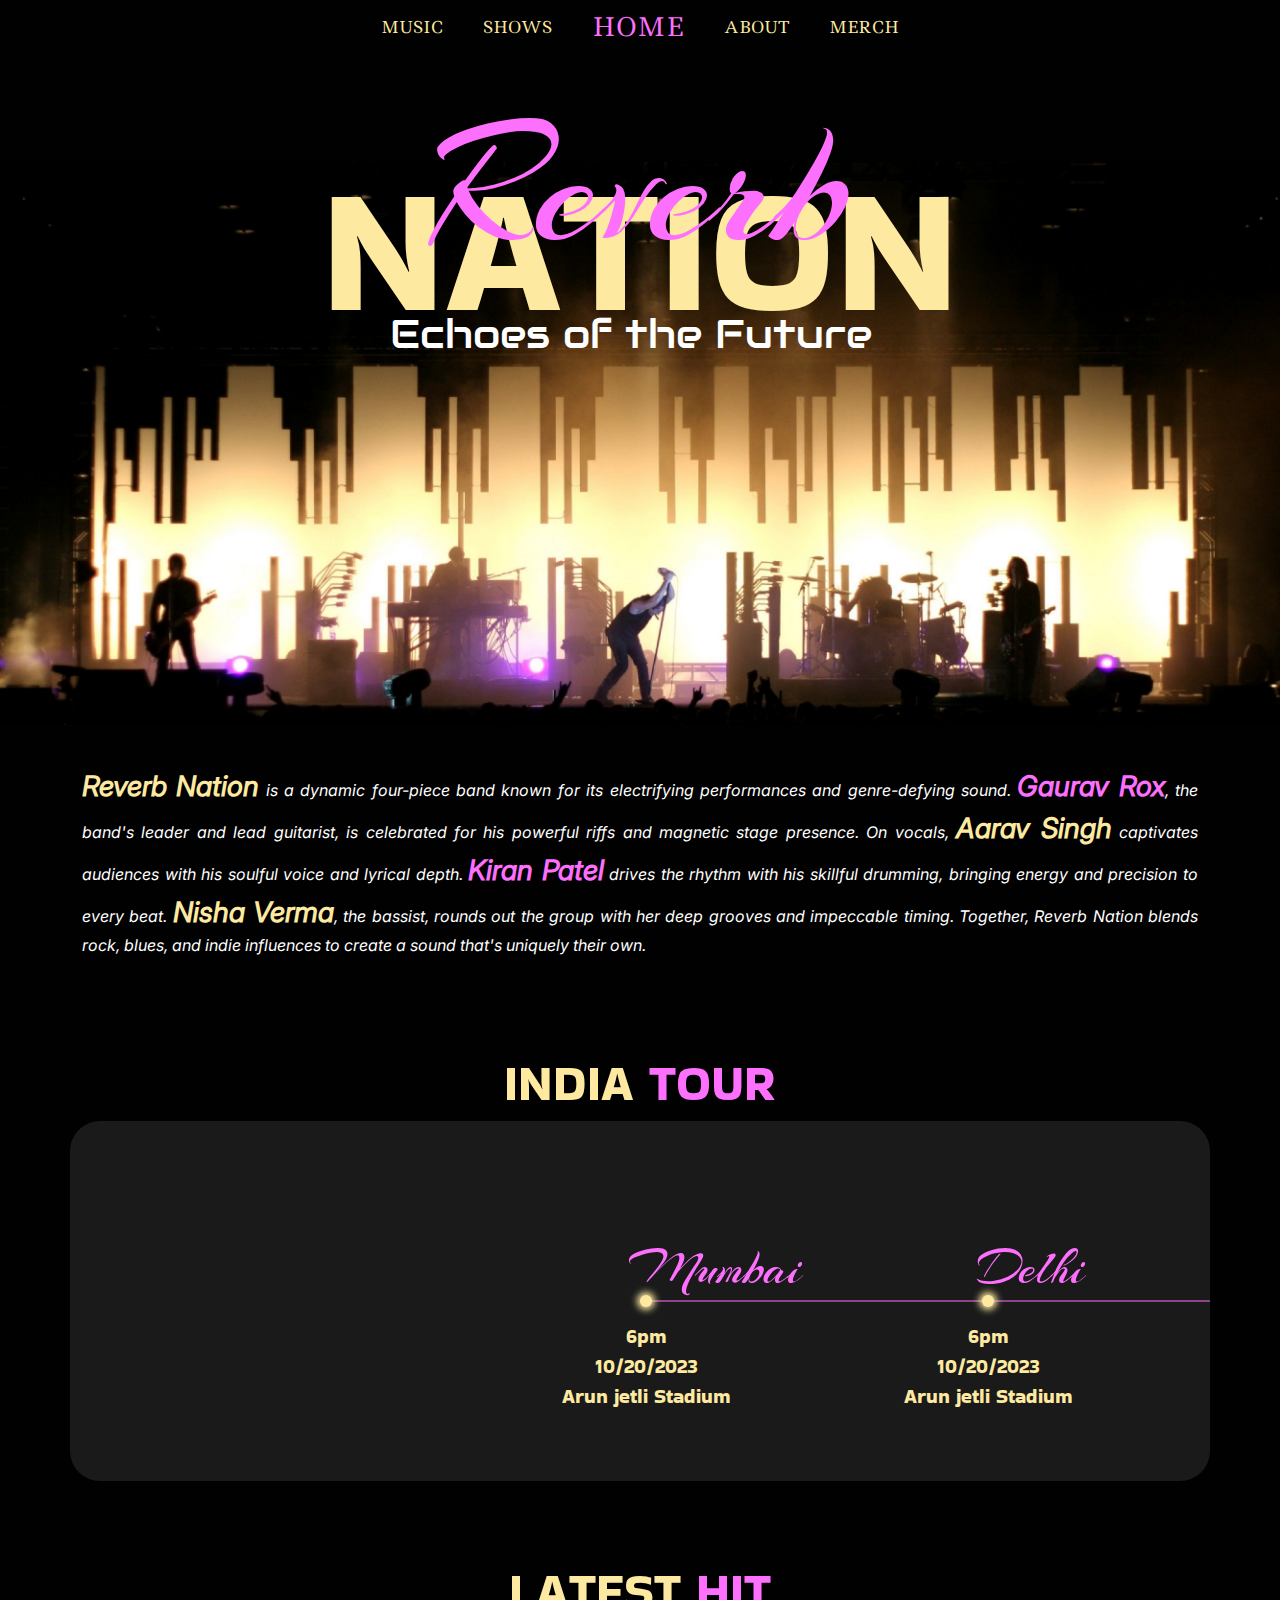
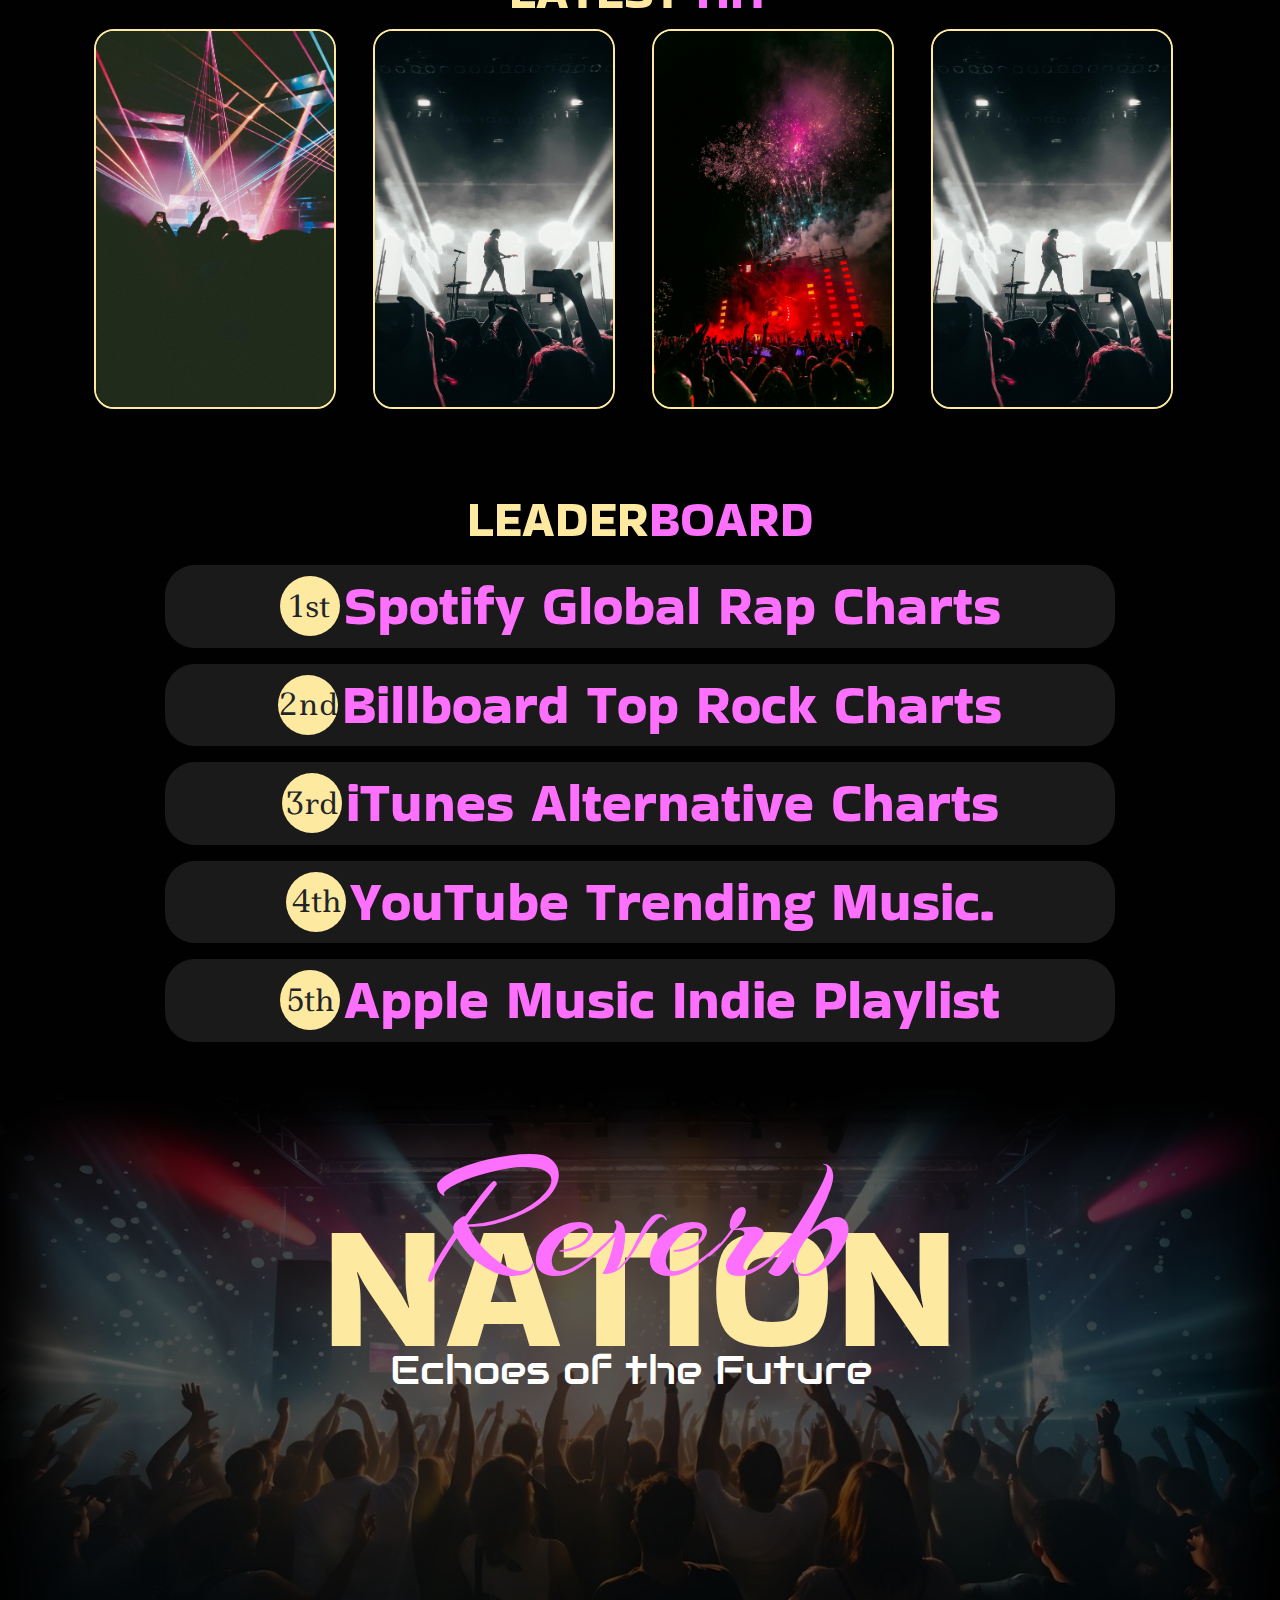
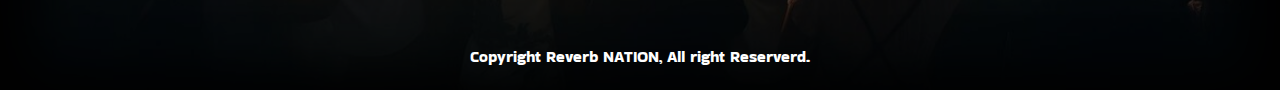
<file: index.html>
<!doctype html>
<html lang="en">
  <head>
    <meta charset="utf-8">
    <meta name="viewport" content="width=device-width, initial-scale=1">
    <title>Reverb Nation</title>
    <link rel="stylesheet" href="https://cdnjs.cloudflare.com/ajax/libs/font-awesome/6.6.0/css/all.min.css" integrity="sha512-Kc323vGBEqzTmouAECnVceyQqyqdsSiqLQISBL29aUW4U/M7pSPA/gEUZQqv1cwx4OnYxTxve5UMg5GT6L4JJg==" crossorigin="anonymous" referrerpolicy="no-referrer" />
    <link href="https://cdn.jsdelivr.net/npm/bootstrap@5.3.3/dist/css/bootstrap.min.css" rel="stylesheet" integrity="sha384-QWTKZyjpPEjISv5WaRU9OFeRpok6YctnYmDr5pNlyT2bRjXh0JMhjY6hW+ALEwIH" crossorigin="anonymous">
    <link href="Styles/index.css" rel="stylesheet" >
  </head>
  <body >

    <!-- Nav Bar -->
    <nav class="nav_bar py-2 ">
        <div class="container">
            <div class="col-auto col-sm-8 col-md-6 mx-auto ">
                <ul class="nav_list">
                    <li class="nav_items"><a href="music2.html">MUSIC</a></li>
                    <li class="nav_items"><a href="shows2.html">SHOWS</a></li>
                    <li class="nav_items nav_active"><a href="">HOME</a></li>
                    <li class="nav_items"><a href="about.html">ABOUT</a></li>
                    <li class="nav_items"><a href="">MERCH</a></li>
                </ul>
            </div>
        </div>
    </nav>

    <!-- Hero Section -->
     <section class="hero">
        <div class="hero_text_container">
            <div class="hero_text">
                <span class="nation">NATION</span>
                <span class="reverb">Reverb</span>

                <p class="echo">Echoes of the Future</p>
            </div>
        </div>
        <div class="hero_img">
            <img src="Assets/Images/music-band-2.jpg">
        </div>
     </section>

     <!-- About Section -->
     <section class="about section-padding">
        <div class="container">
            <div class="col mx-auto">
                <p class="about_text">
                    <span class="highlight-gold">Reverb Nation</span> is a dynamic four-piece band known for its electrifying performances and genre-defying sound.
                     <span class="highlight-pink">Gaurav Rox</span>, the band's leader and lead guitarist, is celebrated for his powerful riffs and magnetic stage presence. 
                     On vocals, <span class="highlight-gold">Aarav Singh</span> captivates audiences with his soulful voice and lyrical depth. 
                     <span class="highlight-pink">Kiran Patel</span> drives the rhythm with his skillful drumming, bringing energy and precision to every beat. 
                     <span class="highlight-gold">Nisha Verma</span>, the bassist, rounds out the group with her deep grooves and impeccable timing. 
                     Together, Reverb Nation blends rock, blues, and indie influences to create a sound that's uniquely their own.
                </p>
            </div>
        </div>
     </section>

     <!-- Tour Section -->
      <section class="Tour section-padding">
        <div class="container">
            <div class="row">
                <div class="col-auto mx-auto">
                    <h1 class="section-heading">INDIA <span class="heading-half">TOUR</span></h1>
                </div>
            </div>
            <div class="row Tour-box-row">
                <div class="col  mx-auto Tour-box " id="tour_box">
                    <div class="line">
                    </div>
                    <div class="place center">
                        <div class="place-detail">
                            <span class="place-name">Mumbai</span>
                            <p class="details">
                                6pm <br>
                                10/20/2023 <br>
                                Arun jetli Stadium
                            </p>
                        </div>
                    </div>
                    <div class="place center">
                        <div class="place-detail">
                            <span class="place-name">Delhi</span>
                            <p class="details">
                                6pm <br>
                                10/20/2023 <br>
                                Arun jetli Stadium
                            </p>
                        </div>
                    </div>
                    <div class="place center">
                        <div class="place-detail">
                            <span class="place-name">Kolkata</span>
                            <p class="details">
                                6pm <br>
                                10/20/2023 <br>
                                Arun jetli Stadium
                            </p>
                        </div>
                    </div>
                    <div class="place center">
                        <div class="place-detail">
                            <span class="place-name">Mumbai</span>
                            <p class="details">
                                6pm <br>
                                10/20/2023 <br>
                                Arun jetli Stadium
                            </p>
                        </div>
                    </div>
                    <div class="place center">
                        <div class="place-detail">
                            <span class="place-name">Delhi</span>
                            <p class="details">
                                6pm <br>
                                10/20/2023 <br>
                                Arun jetli Stadium
                            </p>
                        </div>
                    </div>
                    <div class="place center">
                        <div class="place-detail">
                            <span class="place-name">Kolkata</span>
                            <p class="details">
                                6pm <br>
                                10/20/2023 <br>
                                Arun jetli Stadium
                            </p>
                        </div>
                    </div>
                </div>
            </div>
        </div>
      </section>


     <!-- Latest Hit Section -->
      <!-- <section class="Tour section-padding">
        <div class="container">
            <div class="row">
                <div class="col-auto mx-auto">
                    <h1 class="section-heading">LATEST <span class="heading-half">HIT</span></h1>
                </div>
            </div>
            <div class="row mx-auto">
                <div class="col-3 songs"><div class="song-div">
                    <img src="Assets/Images/hit1.jpg" height="100%" width="100%" alt="" srcset="">
                    <div class="song-details center cursor-pointer" >
                        <i class="fa-solid fa-circle-play " style="font-size: 100px;"></i>
                        <p class="song-name">Echoes in the Dark</p>
                    </div>
                </div></div>
                <div class="col-3 songs"><div class="song-div">
                    <img src="Assets/Images/hit2.jpg" height="100%" width="100%" alt="" srcset="">
                    <div class="song-details center cursor-pointer" >
                        <i class="fa-solid fa-circle-play " style="font-size: 100px;"></i>
                        <p class="song-name">Midnight Mirage</p>
                    </div>
                </div></div>
                <div class="col-3 songs"><div class="song-div">
                    <img src="Assets/Images/hit3.jpg" height="100%" width="100%" alt="" srcset="">
                    <div class="song-details center cursor-pointer" >
                        <i class="fa-solid fa-circle-play " style="font-size: 100px;"></i>
                        <p class="song-name">Silent Thunder</p>
                    </div>
                </div></div>
                <div class="col-3 songs"><div class="song-div">
                    <img src="Assets/Images/hit2.jpg" height="100%" width="100%" alt="" srcset="">
                    <div class="song-details center cursor-pointer" >
                        <i class="fa-solid fa-circle-play " style="font-size: 100px;"></i>
                        <p class="song-name">Fading Shadows</p>
                    </div>
                </div></div>
            </div>
        </div>
      </section> -->

      <section class="Tour section-padding">
        <div class="container">
            <div class="row">
                <div class="col-auto mx-auto">
                    <h1 class="section-heading">LATEST <span class="heading-half">HIT</span></h1>
                </div>
            </div>
            <div class="row mx-auto">
                <div class="col-3 songs">
                    <div class="song-div" data-song-name="Echoes in the Dark" data-song-video="Assets/video/Echoes in The Dark - Uriah Heep.mp4">
                        <img src="Assets/Images/hit1.jpg" height="100%" width="100%" alt="Echoes in the Dark">
                        <div class="song-details center cursor-pointer">
                            <i class="fa-solid fa-circle-play" style="font-size: 100px;"></i>
                            <p class="song-name">Echoes in the Dark</p>
                        </div>
                    </div>
                </div>
                <div class="col-3 songs">
                    <div class="song-div" data-song-name="Midnight Mirage" data-song-video="Assets/video/video2.mp4">
                        <img src="Assets/Images/hit2.jpg" height="100%" width="100%" alt="Midnight Mirage">
                        <div class="song-details center cursor-pointer">
                            <i class="fa-solid fa-circle-play" style="font-size: 100px;"></i>
                            <p class="song-name">Midnight Mirage</p>
                        </div>
                    </div>
                </div>
                <div class="col-3 songs">
                    <div class="song-div" data-song-name="Midnight Mirage" data-song-video="Assets/video/Echoes in The Dark - Uriah Heep.mp4">
                        <img src="Assets/Images/hit3.jpg" height="100%" width="100%" alt="Midnight Mirage">
                        <div class="song-details center cursor-pointer">
                            <i class="fa-solid fa-circle-play" style="font-size: 100px;"></i>
                            <p class="song-name">Midnight Mirage</p>
                        </div>
                    </div>
                </div>
                <div class="col-3 songs">
                    <div class="song-div" data-song-name="Midnight Mirage" data-song-video="Assets/video/Echoes in The Dark - Uriah Heep.mp4">
                        <img src="Assets/Images/hit2.jpg" height="100%" width="100%" alt="Midnight Mirage">
                        <div class="song-details center cursor-pointer">
                            <i class="fa-solid fa-circle-play" style="font-size: 100px;"></i>
                            <p class="song-name">Midnight Mirage</p>
                        </div>
                    </div>
                </div>
                <!-- Repeat for the other songs -->
            </div>
        </div>
    </section>
    


     <!-- Leaderboard Section -->
      <section class="Leaderboard section-padding">
        <div class="container">
            <div class="row">
                <div class="col-auto mx-auto">
                    <h1 class="section-heading">LEADER<span class="heading-half">BOARD</span></h1>
                </div>
            </div>
            <div class="row py-2  ">
                <div class="col-10 record-row center mx-auto ">
                    <div class="  record-rank center me-1">1st</div>
                    <a href="https://open.spotify.com/" style="text-decoration:none;"><div class=" record-text">Spotify Global Rap Charts</div></a>                    
                </div>

            </div>
            <div class="row py-2  ">
                <div class="col-10 record-row center mx-auto ">
                    <div class="  record-rank center me-1">2nd</div>
                    <a href="https://www.billboard.com/charts/rock-songs/" style="text-decoration:none;"><div class=" record-text">Billboard Top Rock Charts</div> </a>                   
                </div>

            </div>
            <div class="row py-2  ">
                <div class="col-10 record-row center mx-auto ">
                    <div class="  record-rank center me-1">3rd</div>
                    <a href="https://www.popvortex.com/music/charts/top-alternative-songs.php" style="text-decoration:none;"><div class=" record-text">iTunes Alternative Charts</div></a>                  
                </div>

            </div>
            <div class="row py-2  ">
                <div class="col-10 record-row center mx-auto ">
                    <div class="  record-rank center me-1">4th</div>
                    <a href="" style="text-decoration:none;"><div class=" record-text">YouTube Trending Music.        </div></a>                    
                </div>

            </div>
            <div class="row py-2  ">
                <div class="col-10 record-row center mx-auto ">
                    <div class="  record-rank center me-1">5th</div>
                    <a href="" style="text-decoration:none;"><div class=" record-text"> Apple Music Indie Playlist</div> </a>                   
                </div>

            </div>
        </div>
      </section>

     <!-- Footer Section -->
      <section class="footer">
        <div class="footer-img">
        </div>
        <div class="footer-info-layer">
            <div class="hero_text_container">
                <div class="hero_text">
                    <span class="nation">NATION</span>
                    <span class="reverb">Reverb</span>
    
                    <p class="echo">Echoes of the Future</p>
                </div>
            </div>
            <p class="copyright Bakbak_One ">Copyright Reverb NATION, All right Reserverd.</p>
        </div>
      </section>

    <script src="https://cdn.jsdelivr.net/npm/bootstrap@5.3.3/dist/js/bootstrap.bundle.min.js" integrity="sha384-YvpcrYf0tY3lHB60NNkmXc5s9fDVZLESaAA55NDzOxhy9GkcIdslK1eN7N6jIeHz" crossorigin="anonymous"></script>
    <script src="Scripts/index.js" ></script>
  </body>
</html>
</file>
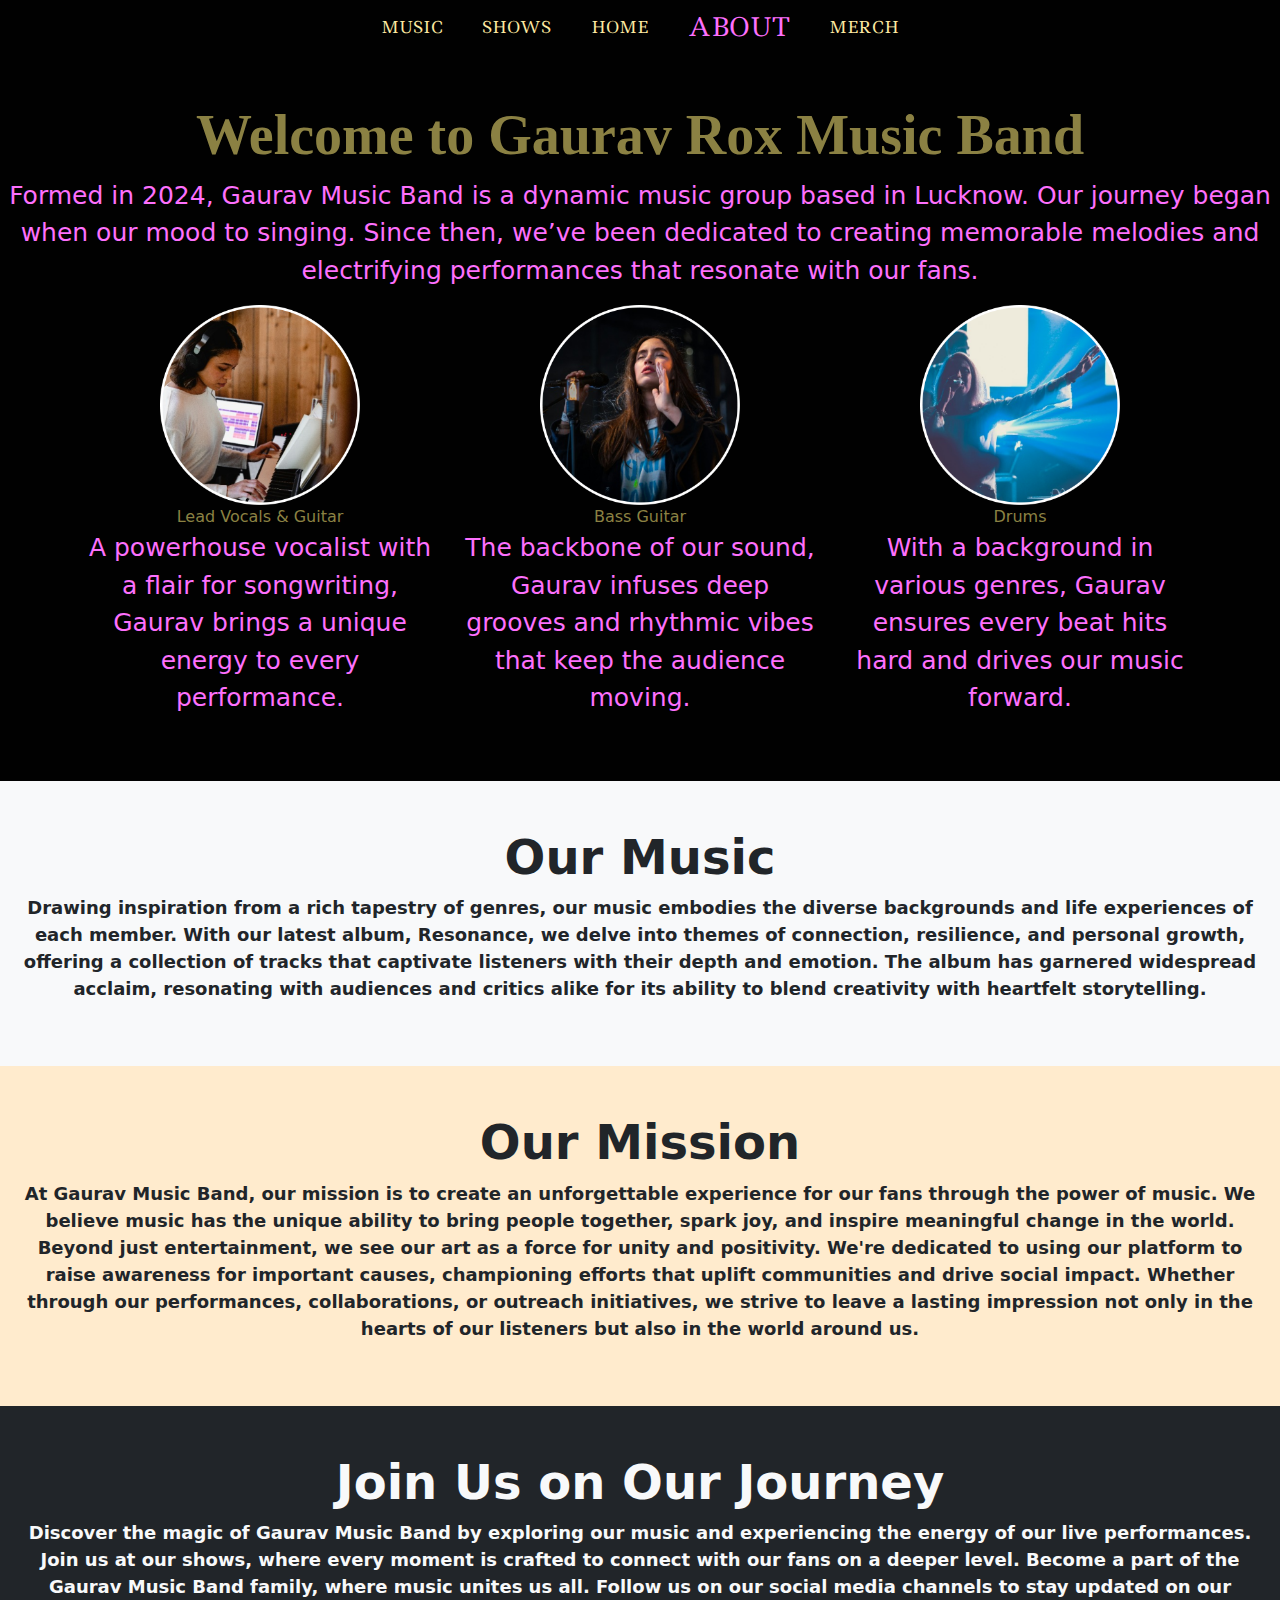
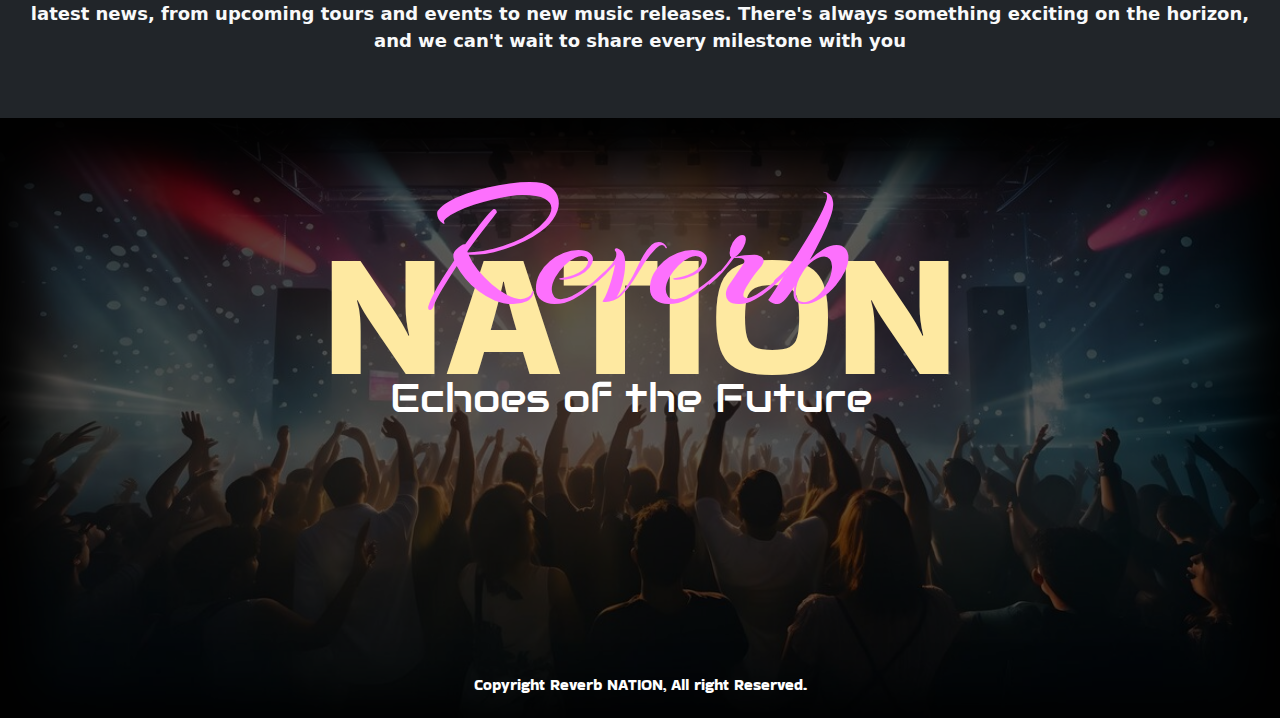
<file: about.html>
<!doctype html>
<html lang="en">

<head>
    <meta charset="utf-8">
    <meta name="viewport" content="width=device-width, initial-scale=1">
    <title>Reverb Nation</title>
    <link rel="stylesheet" href="https://cdnjs.cloudflare.com/ajax/libs/font-awesome/6.6.0/css/all.min.css"
        integrity="sha512-Kc323vGBEqzTmouAECnVceyQqyqdsSiqLQISBL29aUW4U/M7pSPA/gEUZQqv1cwx4OnYxTxve5UMg5GT6L4JJg=="
        crossorigin="anonymous" referrerpolicy="no-referrer" />
    <link href="https://cdn.jsdelivr.net/npm/bootstrap@5.3.3/dist/css/bootstrap.min.css" rel="stylesheet"
        integrity="sha384-QWTKZyjpPEjISv5WaRU9OFeRpok6YctnYmDr5pNlyT2bRjXh0JMhjY6hW+ALEwIH" crossorigin="anonymous">
    <link href="Styles/index.css" rel="stylesheet">
    <link href="./Styles/music.css" rel="stylesheet">
</head>

<body>

    <!-- Nav Bar -->
    <nav class="nav_bar py-2 ">
        <div class="container">
            <div class="col-auto col-sm-8 col-md-6 mx-auto ">
                <ul class="nav_list">
                    <li class="nav_items"><a href="music2.html">MUSIC</a></li>
                    <li class="nav_items"><a href="shows2.html">SHOWS</a></li>
                    <li class="nav_items"><a href="index.html">HOME</a></li>
                    <li class="nav_items nav_active"><a href="">ABOUT</a></li>
                    <li class="nav_items"><a href="">MERCH</a></li>
                </ul>
            </div>
        </div>
    </nav>

    <!-- About Section -->
    <div class="about-section text-center py-5">
        <h1 class="display-4" style="font-weight: bold; font-family: 'Times New Roman', Times, serif; color:rgb(139, 129, 67);">Welcome to Gaurav Rox Music Band</h1>
        <p class="lead nav_active">Formed in 2024, Gaurav Music Band is a dynamic music group based in Lucknow. Our journey began when our mood to singing. Since then, we’ve been dedicated to creating memorable melodies and electrifying performances that resonate with our fans.</p>
        <div class="about-images container">
            <div class="row">
                <div class="col-md-4">
                    <img src="Assets/Images/ar10.png" class="img-fluid" alt="Band Member" style="height: 200px; width: 200px;">
                    <p style="color:rgb(139, 129, 67);">Lead Vocals & Guitar<br><a class="nav_active" style="text-decoration: none;">A powerhouse vocalist with a flair for songwriting, Gaurav brings a unique energy to every performance.</a></p>
                </div>
                <div class="col-md-4">
                    <img src="Assets/Images/ar4.png" class="img-fluid" alt="Band Member" style="height: 200px; width: 200px;">
                    <p style="color:rgb(139, 129, 67);">Bass Guitar<br><a class="nav_active" style="text-decoration: none;">The backbone of our sound, Gaurav infuses deep grooves and rhythmic vibes that keep the audience moving.</a></p>
                </div>
                <div class="col-md-4">
                    <img src="Assets/Images/ar3.png" class="img-fluid" alt="Band Member" style="height: 200px; width: 200px;">
                    <p style="color:rgb(139, 129, 67);">Drums<br><a class="nav_active" style="text-decoration: none;">With a background in various genres, Gaurav ensures every beat hits hard and drives our music forward.</a></p>
                </div>
            </div>
        </div>
    </div>

    <!-- Music Section -->
    <section class="text-center py-5 bg-light" style="padding: 20px;">
        <h2 class="display-5" style="font-weight: bold;">Our Music</h2>
        <p class="lead" style="font-size: large; font-weight: bold;">Drawing inspiration from a rich tapestry of genres, our music embodies the diverse backgrounds and life experiences of each member. With our latest album, Resonance, we delve into themes of connection, resilience, and personal growth, offering a collection of tracks that captivate listeners with their depth and emotion. The album has garnered widespread acclaim, resonating with audiences and critics alike for its ability to blend creativity with heartfelt storytelling.</p>
    </section>

    <!-- Mission Section -->
    <section class="text-center py-5" style="background-color: blanchedalmond; padding: 20px;">
        <h2 class="display-5" style="font-weight: bold;">Our Mission</h2>
        <p class="lead" style="font-size: large; font-weight: bold;">At Gaurav Music Band, our mission is to create an unforgettable experience for our fans through the power of music. We believe music has the unique ability to bring people together, spark joy, and inspire meaningful change in the world. Beyond just entertainment, we see our art as a force for unity and positivity. We're dedicated to using our platform to raise awareness for important causes, championing efforts that uplift communities and drive social impact. Whether through our performances, collaborations, or outreach initiatives, we strive to leave a lasting impression not only in the hearts of our listeners but also in the world around us.</p>
    </section>

    <!-- Call to Action Section -->
    <section class="text-center py-5 bg-dark text-light" style="padding: 20px;">
        <h2 class="display-5" style="font-weight: bold;">Join Us on Our Journey</h2>
        <p class="lead" style="font-size: large; font-weight: bold;">Discover the magic of Gaurav Music Band by exploring our music and experiencing the energy of our live performances. Join us at our shows, where every moment is crafted to connect with our fans on a deeper level. Become a part of the Gaurav Music Band family, where music unites us all. Follow us on our social media channels to stay updated on our latest news, from upcoming tours and events to new music releases. There's always something exciting on the horizon, and we can't wait to share every milestone with you</p>
    </section>

    <!-- Footer Section -->
    <section class="footer">
        <div class="footer-img"></div>
        <div class="footer-info-layer">
            <div class="hero_text_container">
                <div class="hero_text">
                    <span class="nation">NATION</span>
                    <span class="reverb">Reverb</span>

                    <p class="echo">Echoes of the Future</p>
                </div>
            </div>
            <p class="copyright Bakbak_One ">Copyright Reverb NATION, All right Reserved.</p>
        </div>
    </section>

    <script src="https://cdn.jsdelivr.net/npm/bootstrap@5.3.3/dist/js/bootstrap.bundle.min.js"
        integrity="sha384-YvpcrYf0tY3lHB60NNkmXc5s9fDVZLESaAA55NDzOxhy9GkcIdslK1eN7N6jIeHz" crossorigin="anonymous">
    </script>
    <script src="Scripts/index.js"></script>
</body>

</html>
</file>
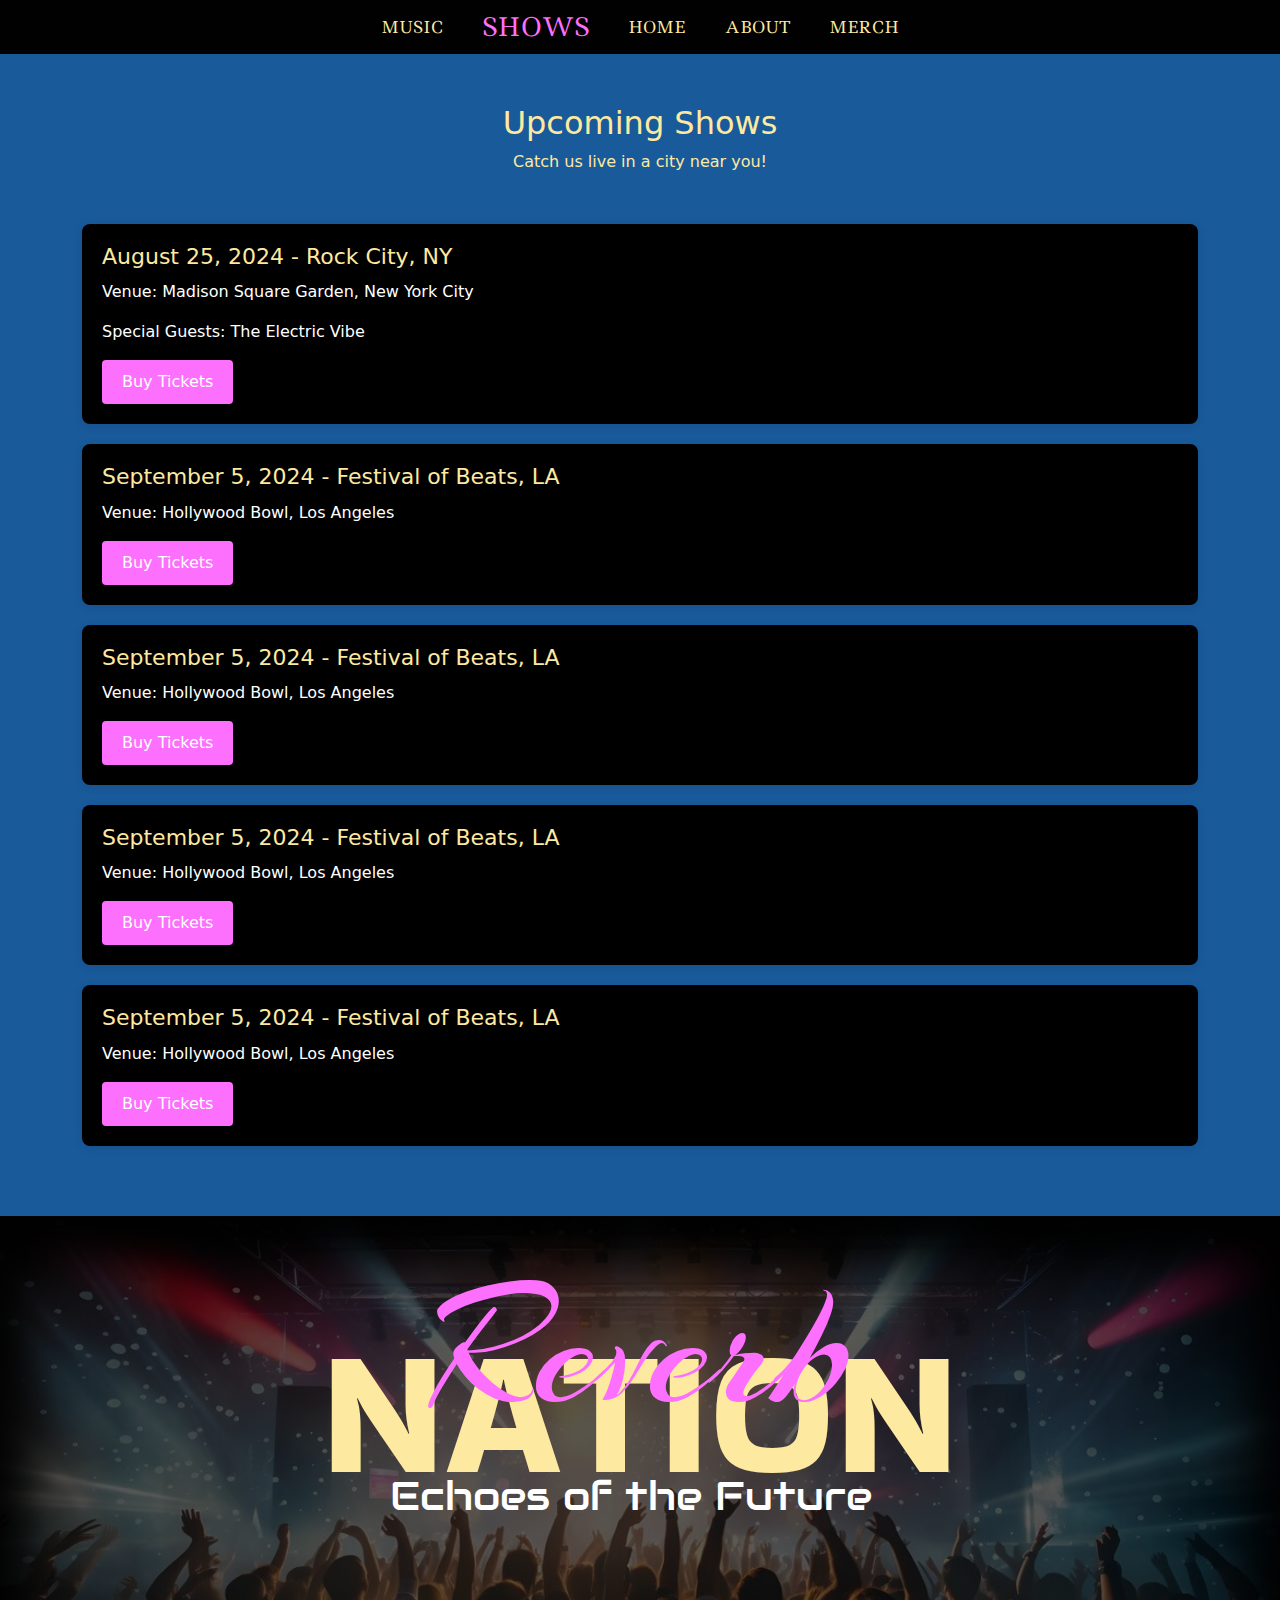
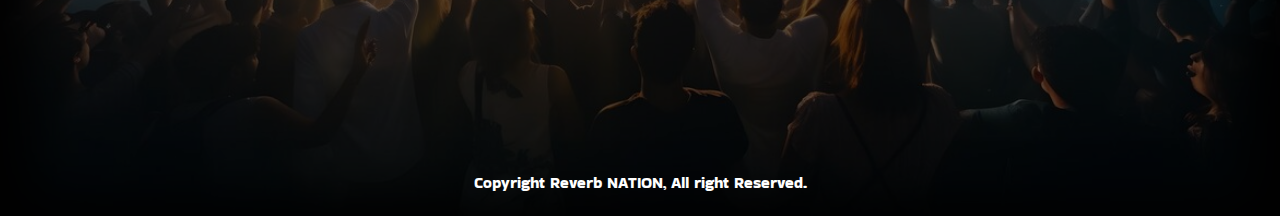
<file: shows2.html>
<!doctype html>
<html lang="en">

<head>
    <meta charset="utf-8">
    <meta name="viewport" content="width=device-width, initial-scale=1">
    <title>Reverb Nation</title>
    <link rel="stylesheet" href="https://cdnjs.cloudflare.com/ajax/libs/font-awesome/6.6.0/css/all.min.css"
        integrity="sha512-Kc323vGBEqzTmouAECnVceyQqyqdsSiqLQISBL29aUW4U/M7pSPA/gEUZQqv1cwx4OnYxTxve5UMg5GT6L4JJg=="
        crossorigin="anonymous" referrerpolicy="no-referrer" />
    <link href="https://cdn.jsdelivr.net/npm/bootstrap@5.3.3/dist/css/bootstrap.min.css" rel="stylesheet"
        integrity="sha384-QWTKZyjpPEjISv5WaRU9OFeRpok6YctnYmDr5pNlyT2bRjXh0JMhjY6hW+ALEwIH" crossorigin="anonymous">
    <link href="Styles/index.css" rel="stylesheet">
    <link href="./Styles/music.css" rel="stylesheet">
    <style>
              .shows_section {
            padding: 50px 0;
            color: var(--c-theme);
            background-color: #195a9b;
        }

        .section-header {
            text-align: center;
            margin-bottom: 50px;
        }

        .show-item {
            background-color: #000000;
            border-radius: 8px;
            padding: 20px;
            color: var(--c-theme);
            box-shadow: 0 2px 10px rgba(0, 0, 0, 0.1);
            margin-bottom: 20px;
        }

        .show-item h3 {
            font-size: 22px;
            margin-bottom: 10px;
        }

        .show-item p {
            font-size: 16px;
            color: #ffffff;
        }

        .btn-buy {
            display: inline-block;
            padding: 10px 20px;
            background-color: #FD70FD;
            color: #fff;
            text-decoration: none;
            border-radius: 4px;
            transition: background-color 0.3s;
        }

        .btn-buy:hover {
            background-color: #FD70FD;
        }
    </style>
</head>

<body>

    <!-- Nav Bar -->
    <nav class="nav_bar py-2 ">
        <div class="container">
            <div class="col-auto col-sm-8 col-md-6 mx-auto ">
                <ul class="nav_list">
                    <li class="nav_items"><a href="music2.html">MUSIC</a></li>
                    <li class="nav_items nav_active"><a href="">SHOWS</a></li>
                    <li class="nav_items"><a href="index.html">HOME</a></li>
                    <li class="nav_items"><a href="about.html">ABOUT</a></li>
                    <li class="nav_items"><a href="">MERCH</a></li>
                </ul>
            </div>
        </div>
    </nav>

        <!-- Shows Section -->
        <section class="shows_section">
          <div class="container">
              <div class="section-header">
                  <h2>Upcoming Shows</h2>
                  <p>Catch us live in a city near you!</p>
              </div>
  
              <div class="show-item">
                  <h3>August 25, 2024 - Rock City, NY</h3>
                  <p>Venue: Madison Square Garden, New York City</p>
                  <p>Special Guests: The Electric Vibe</p>
                  <a href="#" class="btn-buy">Buy Tickets</a>
              </div>
  
              <div class="show-item">
                  <h3>September 5, 2024 - Festival of Beats, LA</h3>
                  <p>Venue: Hollywood Bowl, Los Angeles</p>
                  <a href="#" class="btn-buy">Buy Tickets</a>
              </div>
              <div class="show-item">
                <h3>September 5, 2024 - Festival of Beats, LA</h3>
                <p>Venue: Hollywood Bowl, Los Angeles</p>
                <a href="#" class="btn-buy">Buy Tickets</a>
            </div>
            <div class="show-item">
                <h3>September 5, 2024 - Festival of Beats, LA</h3>
                <p>Venue: Hollywood Bowl, Los Angeles</p>
                <a href="#" class="btn-buy">Buy Tickets</a>
            </div>
            <div class="show-item">
                <h3>September 5, 2024 - Festival of Beats, LA</h3>
                <p>Venue: Hollywood Bowl, Los Angeles</p>
                <a href="#" class="btn-buy">Buy Tickets</a>
            </div>
  
              <!-- Add more shows as needed -->
  
          </div>
      </section>




    <!-- Footer Section -->
    <section class="footer">
        <div class="footer-img"></div>
        <div class="footer-info-layer">
            <div class="hero_text_container">
                <div class="hero_text">
                    <span class="nation">NATION</span>
                    <span class="reverb">Reverb</span>

                    <p class="echo">Echoes of the Future</p>
                </div>
            </div>
            <p class="copyright Bakbak_One ">Copyright Reverb NATION, All right Reserved.</p>
        </div>
    </section>

    <script src="https://cdn.jsdelivr.net/npm/bootstrap@5.3.3/dist/js/bootstrap.bundle.min.js"
        integrity="sha384-YvpcrYf0tY3lHB60NNkmXc5s9fDVZLESaAA55NDzOxhy9GkcIdslK1eN7N6jIeHz" crossorigin="anonymous">
    </script>
    <script src="Scripts/index.js"></script>
</body>

</html>
</file>
<file: Styles/index.css>
@import url("font.css");

:root{
    --c-theme: #FEE9A1;
    --c-theme-transparent:#fee9a17a;
    --c-theme2: #FD70FD;
    --c-bg-theme: #010101;
    --c-white:white;
    --c-scrollbar:#ffb6ffb5;
    --c-bg-light:rgba(255, 255, 255, 0.1);
}

body{
    background-color: var(--c-bg-theme);
}
.cursor-pointer{
    cursor: pointer;
    user-select: none;
}
.center{
    display: flex;
    align-items: center;
    justify-content: center;
}
.light_bg{
    background-color: var(--c-bg-light);
}
.section-padding{
    padding: 40px 0px;
}
.section-heading{
    font-family: 'Bakbak_One';
    color: var(--c-theme);
    font-size: 50px;

}
.heading-half{
    color: var(--c-theme2);
}
/* Nav bar styles  */
.nav_list{
    list-style: none;
    margin: 0;
    padding: 0;

    display: flex;
    justify-content: space-around;
    align-items: center;
}
.nav_list li{
    color: var(--c-theme);
    font-family: 'Ledger','sans-serif';
}
ul li a{
    text-decoration: none;
    color: inherit;
}
.nav_active{
    font-size: 25px;
    color: var(--c-theme2) !important;
}

/* Hero Section Styles */
.hero{
    width: 100%;
    
    padding-top: 12vh;
    position: relative;
}
.hero_img img{
    width: 100%;
    height: auto;

}
.hero_text_container{
    position: absolute;
    top: 10px;
    left: 50%;
    transform: translateX(-50%);
    display: flex;
    align-items: center;
    justify-content: center;
}
.hero_text{
    position: relative;
}
.hero_text span{
    position: absolute;
}
.reverb{
    font-family: 'Arizonia';
    color: var(--c-theme2);
    font-size: 180px;
    top: -10px;
    left: 50%;
    transform: translate(-50%);
    
}
.nation{
    font-family: 'Bakbak_One';
    color: var(--c-theme);
    font-size: 180px;
    top: 50px;
    left: 50%;
    transform: translate(-50%);
}
.echo{
    position: absolute;

    font-family: 'Audiowide';
    color: var(--c-white);
    font-size: 40px;
    top: 240px;
    left: 50%;
    width: 500px;
    transform: translate(-50%);
}

/* About section styles */
.about_text{
    font-family: 'Inter';
    text-align: justify;
    text-justify: inter-word;
    font-size: 16px;
    color: var(--c-white);
}
.highlight-gold ,.highlight-pink{
    font-size: 28px;
    font-style: italic;
    font-weight: bold;
}
.highlight-gold{
    color: var(--c-theme);
}
.highlight-pink{
    color: var(--c-theme2);
}

/* Tour Section */
.Tour-box-row{
    background-color: var(--c-bg-light);
    border-radius: 30px;
    display: flex;
    align-items: center;
    justify-content: center;
}
.Tour-box{
    height: 40vh;
    position: relative;
    overflow: auto;
    width: 90%;
}
::-webkit-scrollbar{
    height: 6px;
    width: 4px;
    position: fixed;
}
::-webkit-scrollbar-thumb{
    background-color: var(--c-scrollbar);
    border-radius: 20px ;

}

.Tour-box .line{
    display: block;
    position: absolute;
    top: 50%;
    left: 50%;
    transform: translateY(-50%);
    height: 1px;
    background-color: var(--c-theme2);
}
.line::after{
    content: "End";
    position: absolute;
    top: 50%;
    transform: translateY(-70%);
    right: -50px;
    color: var(--c-theme2);
    font-family: 'Bakbak_One';
    font-size: 20px;
}
.place{
    position: absolute;
    top: 50%;
/*     left: 50%;*/
    transform: translateY(-50%);
    background-color: var(--c-theme);
    height: 12px;
    width: 12px;
    border-radius: 50%;
    box-shadow: var(--c-theme) 0 0 7px 3px;

}
.place:nth-child(1){
    left: 50%;
}
.place-detail{
    position: relative;
}
.place-name{
    position: absolute;
    top: -70px;
    left: 50%;
    transform: translateX(-10%);
    font-family: 'Arizonia';
    font-size: 50px;
    color: var(--c-theme2);
}
.details{
    font-family: 'Bakbak_One';
    font-size: 20px;
    color: var(--c-theme);
    position: absolute;
    top: 20px;
    left: 50%;
    transform: translateX(-50%);
    text-align: center;
    text-wrap: nowrap;
}
/* Latest hit section */
.song-div{
    height: 380px;
    width: 95%;
    background-color: var(--c-bg-light);
    border: 2px solid var(--c-theme);
    border-radius: 20px;
    overflow: hidden;
    position: relative;
}

.song-details:hover{
    opacity: 1;
}

.song-details{
    height: 100%;
    width: 100%;
    position: absolute;
    top: 50%;
    left: 50%;
    transform: translate(-50%,-50%);
    transition: all ease-in-out .3s;
    opacity: 0;
    background-color: var(--c-theme-transparent);
    flex-direction: column;
}
.song-name{
    font-weight: bold;
    font-family: 'Ledger';
    color: black;
    margin-top: 10px;
}

/* Leader board Styles  */
.record-row{
    background-color: var(--c-bg-light);
    border-radius: 30px;


}
.record-text{
    font-family: 'Bakbak_One';
    font-size: 55px;
    color: var(--c-theme2);
}
.record-rank{
    background-color: var(--c-theme);
    font-family: 'Ledger';
    font-size: 30px;
    border-radius: 50%;
    height: 60px;
    width: 60px;
    padding: 5px;
}

/* Footer Styles */
.footer{
    position: relative;
    overflow: hidden;
}
.footer-img{
    box-shadow: inset  var(--c-bg-theme) 0px 15px 50px 30px;

    background: url(../Assets/Images/crowd-people-dancing-concert_946657-1033.jpg)  no-repeat;
    background-size: cover;
    background-position: center;
    display: block;
    width: 100%;
    height: 600px;
}
.footer-info-layer{
    position: absolute;
    top: 50%;
    left: 50%;
    transform: translate(-50%,-50%);
    height: 100%;
    width: 100%;
    background-color: rgba(1, 1, 1, 0.64);
}
.copyright{
    position: absolute;
    bottom: 5px;
    left: 50%;
    transform: translateX(-50%);
    color: var(--c-white);
}


.section-container {
    background: linear-gradient(to bottom, #002000, #004400);
    padding: 20px;
    height: 100vh;
}

.grid-container {
    display: grid;
    grid-template-columns: repeat(3, 1fr);
    gap: 20px;
    padding: 50px;
    background-color: #707070;
    border-radius: 30px;
}

.grid-item {
    background-color: #200000;
    color: #d7b4a4;
    text-align: center;
    padding: 40px 0;
    border-radius: 15px;
    font-size: 20px;
}

.section-container::after {
    content: '';
    display: block;
    width: 100%;
    height: 100px;
    background: #707070;
    border-bottom-right-radius: 90%;
    position: relative;
    bottom: 0;
    top:-25px;
}
</file>
<file: Styles/music.css>
/* Music section */
body{
    padding: 0px;
    margin:0px;
}

.music-section {
    text-align: center;
    width: 100%;
    height: 400px;
    margin: 0 auto;
    background: rgb(11,10,10);
    background: linear-gradient(90deg, rgba(11,10,10,1) 14%, rgba(108,9,121,1) 100%, rgba(0,212,255,1) 100%);
  }
  
  /* Search bar */
  .search-bar {
    position: absolute;
    right:10px;
    width: 40%;
    margin: 20px auto;
  }
  
  .search-bar input {
    width: 100%;
    padding: 10px;
    border-radius: 10px;
    border: none;
    outline: none;
    font-size: 16px;
    background-color: #6a2d6a;
    color: white;
    padding-left: 40px;
  }
  
  .search-icon {
    position: absolute;
    left: 15px;
    top: 50%;
    transform: translateY(-50%);
    color: white;
  }
  
  /* Music categories */
  .music-categories {
    display: flex;
    align-items: center;
    margin-top: 30px;
    position: absolute;
    top:200px;
    z-index: 3;
    gap:40px;
    margin: 10px auto;
    margin-left: 300px;
  }
  
  .category {
    text-align: center;
  }
  
  .category img {
    width: 150px;
    height: 150px;
    border-radius: 10px;
    margin-bottom: 10px;
    box-shadow: 0px 4px 6px rgba(0, 0, 0, 0.3);
  }
  
  .category p {
    font-size: 18px;
    font-weight: bold;
    color: #d3c58b;
  }

  .singers {
    display: flex;
    justify-content: center;
    /* align-items: center; */
    /* margin-top: 50px;  */
  }
  
  .singerName {
    text-align: center;
    margin: 50px;
  }
  

  .singerName img {
    width: 200px;
    height: 200px;
    border-radius: 50%;
    object-fit: cover;
    border: 4px solid #d3c58b; 
    box-shadow: 0px 4px 6px rgba(0, 0, 0, 0.3);
  }
  
  .singerName h2 {
    margin-top: 15px;
    font-size: 20px;
    color: #f3f3f3;
  }
</file>
